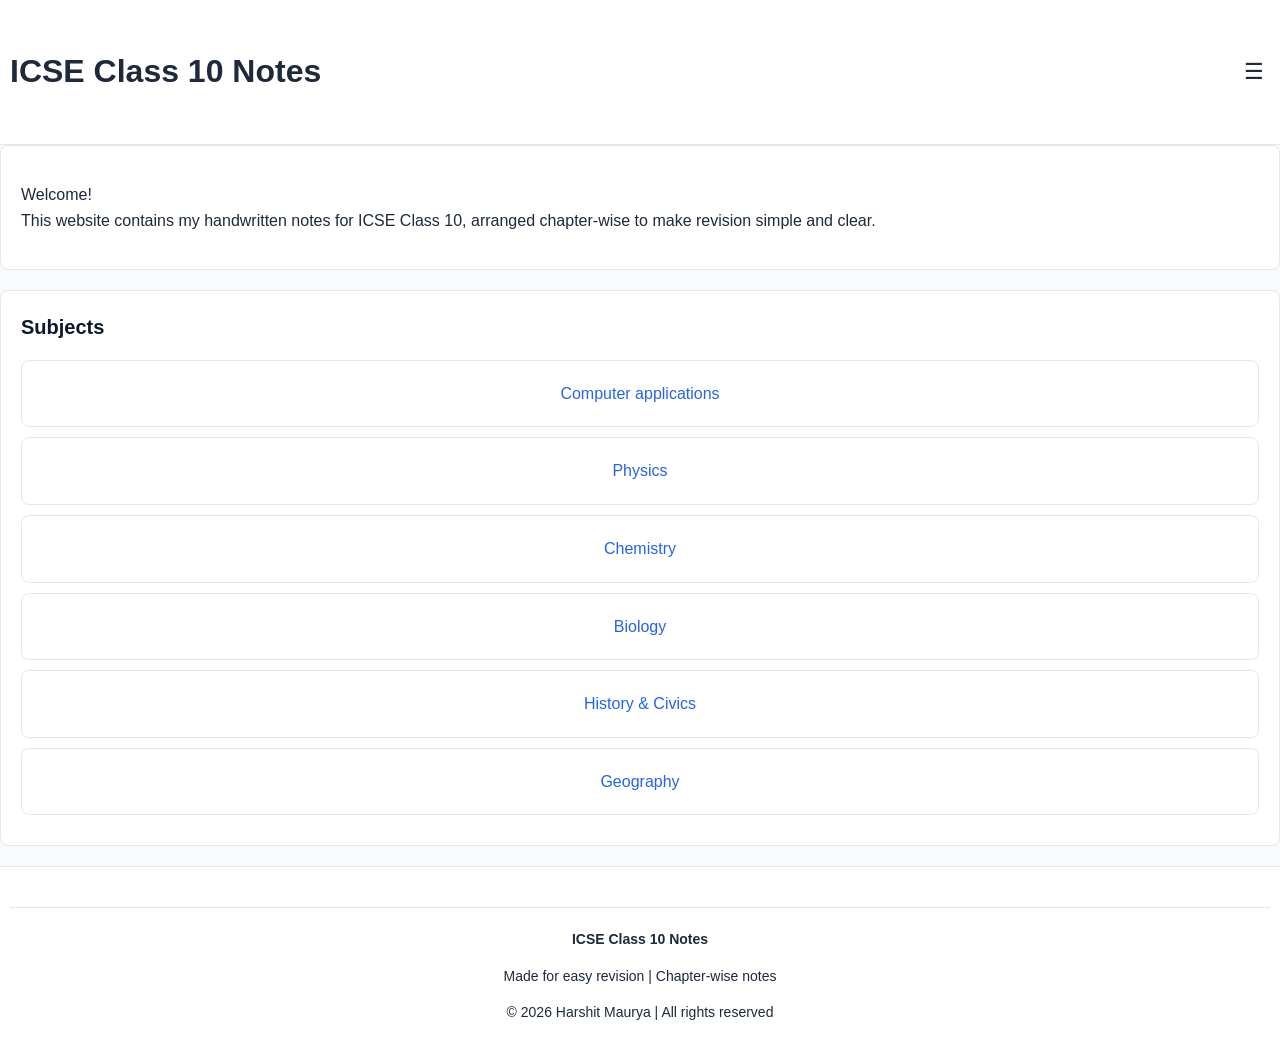
<file: index.html>
<!DOCTYPE html>
<html lang="en">

<head>
  <meta charset="UTF-8">
  <meta name="viewport" content="width=device-width, initial-scale=1.0">
  <title>ICSE Class 10th Notes</title>
  <style>
    :root {
      --bg: #f8fafc;
      --text: #1e293b;
      --heading: #0f172a;
      --primary: #2563eb;
      --primary-hover: #1d4ed8;
      --card: #ffffff;
      --border: #e2e8f0;
    }

    body {
      margin: 0;
      font-family: Arial, sans-serif;
      background-color: var(--bg);
      color: var(--text);
      line-height: 1.6;
    }

    header {
      text-align: center;
      padding: 25px 10px;
      background: var(--card);
      border-bottom: 1px solid var(--border);
    }

    .navbar {
      display: flex;
      justify-content: space-between;
      align-items: center;
    }

    #menuBtn {
      font-size: 22px;
      background: none;
      border: none;
      cursor: pointer;
      color: var(--text);
    }

    /* Hidden menu */
    #menu {
      display: none;
      background: var(--card);
      border: 1px solid var(--border);
      border-radius: 8px;
      margin-top: 10px;
      padding: 10px;
    }

    /* Menu links */
    #menu a {
      display: block;
      padding: 8px;
      text-decoration: none;
      color: var(--text);
    }

    #menu a:hover {
      background: #f1f5f9;
    }




    section {
      background: var(--card);
      padding: 20px;
      margin-bottom: 20px;
      border: 1px solid var(--border);
      border-radius: 8px;
    }

    h2 {
      margin-top: 0;
      color: var(--heading);
      font-size: 20px;
    }

    a {
      color: var(--primary);
      text-decoration: none;
      display: inline-block;
      margin: 6px 0;
      transition: 0.2s;
    }

    a:hover {
      color: var(--primary-hover);
    }

    footer {
      text-align: center;
      padding: 20px 10px;
      background: var(--card);
      border-top: 1px solid var(--border);
      font-size: 14px;
      color: var(--text);
    }

    footer a {
      margin: 0 5px;
    }

    hr {
      border: none;
      border-top: 1px solid var(--border);
      margin: 20px 0;
    }

    /* Subject cards */
    .card {
      border: 1px solid var(--border);
      border-radius: 8px;
      padding: 14px;
      margin: 10px 0;
      background: var(--card);
      text-align: center;
      transition: all 0.2s ease;
    }

    .card:hover {
      border-color: var(--primary);
      background: #f1f5ff;
    }

    /* Make the link fill the card */
    .card a {
      display: block;
      color: var(--primary);
      font-weight: 500;
    }

    .card a:hover {
      color: var(--primary-hover);
    }
  </style>
</head>

<body>
  <header>
    <div class="navbar">

      <h1>ICSE Class 10 Notes</h1>

      <button id="menuBtn" onclick="toggleMenu()">☰</button>


    </div>

    <nav id="menu">
      <a href="index.html">Home</a>
      <a href="#">Subjects</a>
      <a href="#">About</a>
    </nav>


  </header>

  <main>

    <section>
      <p>
        Welcome! <br>
        This website contains my handwritten notes for ICSE Class 10, arranged chapter-wise to make revision simple and
        clear.
      </p>
    </section>

    <section>
      <h2>Subjects</h2>
      <div class="card"><a href="root/2Phy/1pInterface.html">Computer applications</a></div>
      <div class="card"><a href="root/2Phy/1pInterface.html">Physics</a></div>
      <div class="card"><a href="/Notes/root/3Chem/1cInterface.html">Chemistry</a></div>
      <div class="card"><a href="">Biology</a></div>
      <div class="card"><a href="">History & Civics</a></div>
      <div class="card"><a href="">Geography</a></div>

    </section>

  </main>

  <footer>

    <hr>

    <p><strong>ICSE Class 10 Notes</strong></p>

    <p>
      Made for easy revision | Chapter-wise notes
    </p>



    <p>
      © 2026 Harshit Maurya | All rights reserved
    </p>


  </footer>

  <script>
    function toggleMenu() {
      const menu = document.getElementById("menu");
      menu.style.display = (menu.style.display === "block") ? "none" : "block";
    }
  </script>
</body>

</html>
</file>
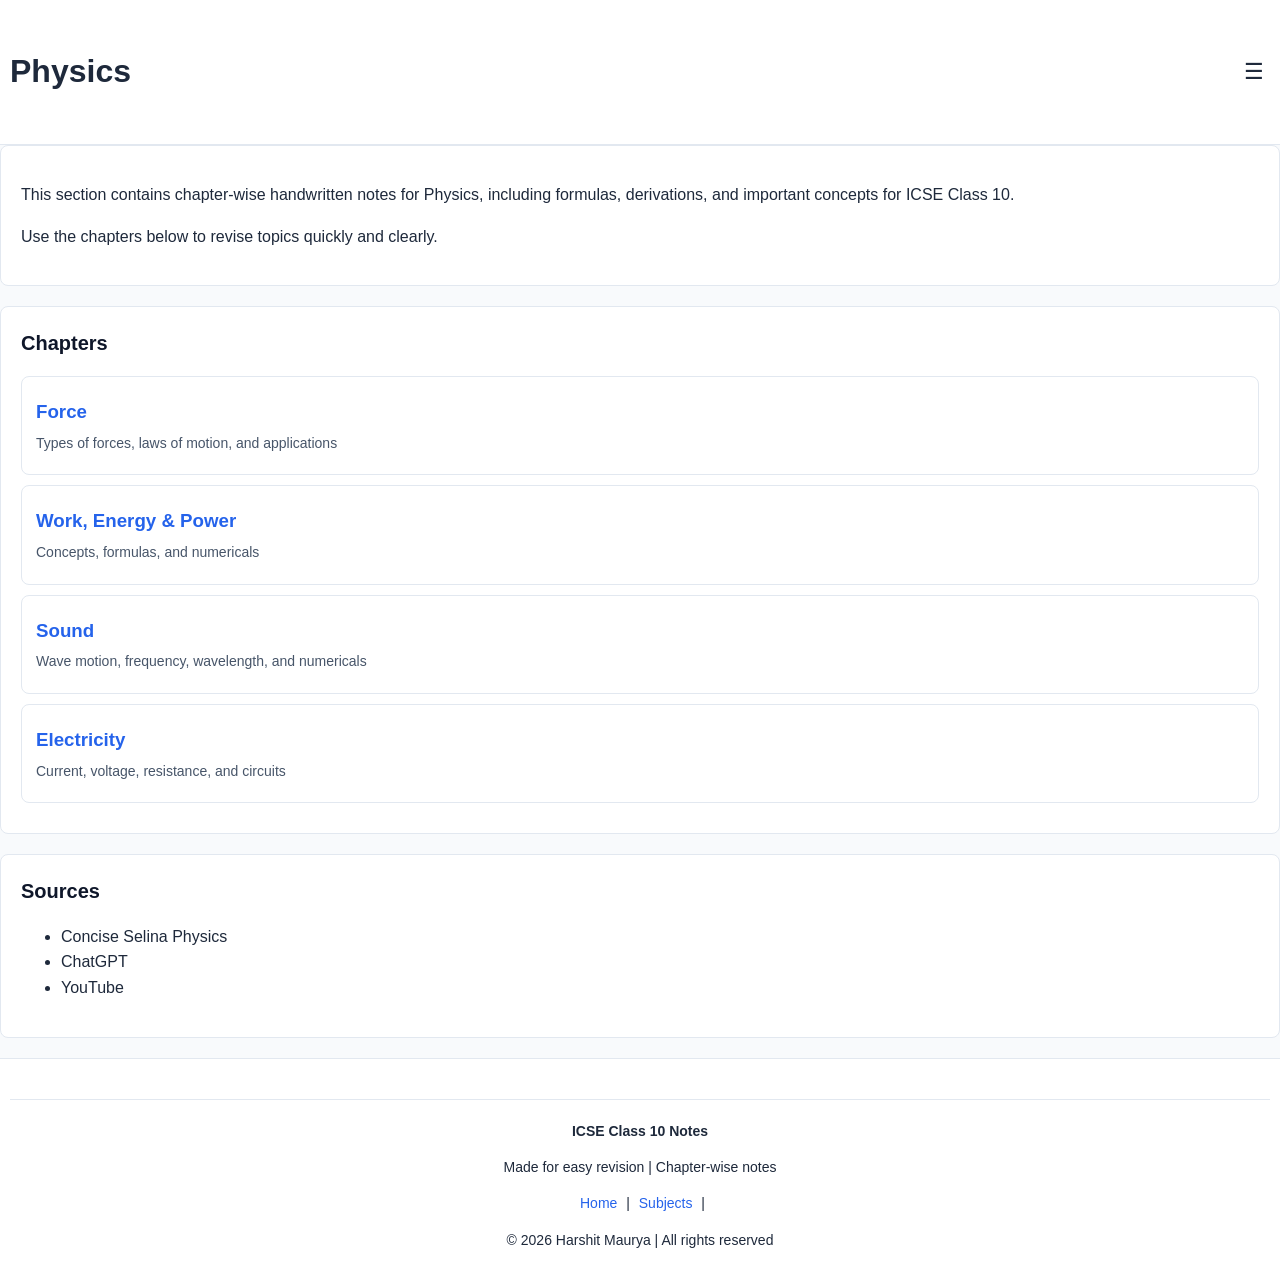
<file: root/2Phy/1pInterface.html>
<!DOCTYPE html>

<html lang="en">

<head>
    <meta charset="UTF-8">
    <meta name="viewport" content="width=device-width, initial-scale=1.0">
    <title>Physics - ICSE Class 10 Notes</title>
 <link rel="stylesheet" href="/root/Interfaces.css">
</head>

<body>

    <header>

        <div class="navbar">

            <h1>Physics</h1>

            <button id="menuBtn" onclick="toggleMenu()">☰</button>


        </div>

        <nav id="menu">
            <a href="/src/index.html">Home</a>
            <a href="/src/index.html">Subjects</a>
            <a href="#">About</a>
        </nav>
    </header>

    <main>

        <!-- Intro -->

        <section class="section">
            <p>
                This section contains chapter-wise handwritten notes for Physics, including formulas,
                derivations, and important concepts for ICSE Class 10.
            </p>
            <p>
                Use the chapters below to revise topics quickly and clearly.
            </p>
        </section>


        <!-- Chapters -->

        <section class="section">
            <h2>Chapters</h2>


            <div class="card">
                <a href="Ch1.html">
                    <h3>Force</h3>
                    <p>Types of forces, laws of motion, and applications</p>
                </a>
            </div>

            <div class="card">
                <a href="work-energy-power.html">
                    <h3>Work, Energy & Power</h3>
                    <p>Concepts, formulas, and numericals</p>
                </a>
            </div>

            <div class="card">
                <a href="sound.html">
                    <h3>Sound</h3>
                    <p>Wave motion, frequency, wavelength, and numericals</p>
                </a>
            </div>

            <div class="card">
                <a href="electricity.html">
                    <h3>Electricity</h3>
                    <p>Current, voltage, resistance, and circuits</p>
                </a>
            </div>


        </section>

        <section class="section">
            <h2>Sources</h2>
            <ul>
                <li>Concise Selina Physics</li>
                <li>ChatGPT</li>
                <li>YouTube</li>
            </ul>
        </section>
    </main>

    <footer>
        <hr>

        <p><strong>ICSE Class 10 Notes</strong></p>

        <p>
            Made for easy revision | Chapter-wise notes
        </p>

        <p>
            <a href="/src/index.html">Home</a> |
            <a href="/src/index.html">Subjects</a> |
        </p>

        <p>
            © 2026 Harshit Maurya | All rights reserved
        </p>


    </footer>
    <script src="/root/Interfaces.js"></script>
</body>

</html>
</file>
<file: root/Interfaces.css>
:root {
      --bg: #f8fafc;
      --text: #1e293b;
      --heading: #0f172a;
      --primary: #2563eb;
      --primary-hover: #1d4ed8;
      --card: #ffffff;
      --border: #e2e8f0;
    }

    body {
      margin: 0;
      font-family: Arial, sans-serif;
      background-color: var(--bg);
      color: var(--text);
      line-height: 1.6;
    }

    header {
      text-align: center;
      padding: 25px 10px;
      background: var(--card);
      border-bottom: 1px solid var(--border);
    }

    .navbar {
      display: flex;
      justify-content: space-between;
      align-items: center;
    }

    #menuBtn {
      font-size: 22px;
      background: none;
      border: none;
      cursor: pointer;
      color: var(--text);
    }

    /* Hidden menu */
    #menu {
      display: none;
      background: var(--card);
      border: 1px solid var(--border);
      border-radius: 8px;
      margin-top: 10px;
      padding: 10px;
    }

    /* Menu links */
    #menu a {
      display: block;
      padding: 8px;
      text-decoration: none;
      color: var(--text);
    }

    #menu a:hover {
      background: #f1f5f9;
    }




    section {
      background: var(--card);
      padding: 20px;
      margin-bottom: 20px;
      border: 1px solid var(--border);
      border-radius: 8px;
    }

    h2 {
      margin-top: 0;
      color: var(--heading);
      font-size: 20px;
    }

    a {
      color: var(--primary);
      text-decoration: none;
      display: inline-block;
      margin: 6px 0;
      transition: 0.2s;
    }

    a:hover {
      color: var(--primary-hover);
    }

    footer {
      text-align: center;
      padding: 20px 10px;
      background: var(--card);
      border-top: 1px solid var(--border);
      font-size: 14px;
      color: var(--text);
    }

    footer a {
      margin: 0 5px;
    }

    hr {
      border: none;
      border-top: 1px solid var(--border);
      margin: 20px 0;
    }

  .card {
border: 1px solid var(--border);
border-radius: 8px;
padding: 14px;
margin-bottom: 10px;
background: var(--card);
transition: 0.2s;
cursor: pointer;
}

.card:hover {
border-color: var(--primary);
background: #eef2ff;
transform: translateY(-2px);
}

/* Card links */
.card a {
text-decoration: none;
color: var(--text);
display: block;
}

.card h3 {
margin: 0 0 5px 0;
color: var(--primary);
}

.card p {
margin: 0;
font-size: 14px;
color: #475569;
}
.note {
margin-bottom: 15px;
}







/* Notes container */
.notes-container {
max-height: 500px;
overflow-y: auto;
max-width: 700px;
margin: auto;
}

/* Images */
.note-img {
display: block;
width: 95%;
margin: 10px auto;
border-radius: 8px;
cursor: pointer;
transition: 0.2s;
}

.note-img:hover {
transform: scale(1.02);
}

/* FULLSCREEN VIEWER */

#imageViewer {
position: fixed;
top: 0;
left: 0;
width: 100%;
height: 100%;

display: none;

/* Better centering */

justify-content: center;
align-items: center;

background: rgba(0, 0, 0, 0.95);
z-index: 1000;
}

/* Image */
#viewerImg {
max-width: 95%;
max-height: 95%;

object-fit: contain;

display: block;
margin: auto;
}


/* Buttons */

.viewer-btn {
position: fixed; /* instead of absolute */

top: 50%;
transform: translateY(-50%);

font-size: 28px;
background: rgba(255,255,255,0.2);
border: none;
color: white;
padding: 10px;
cursor: pointer;
border-radius: 8px;
}

#prevBtn {
left: 10px;
}

#nextBtn {
right: 10px;
}
</file>
